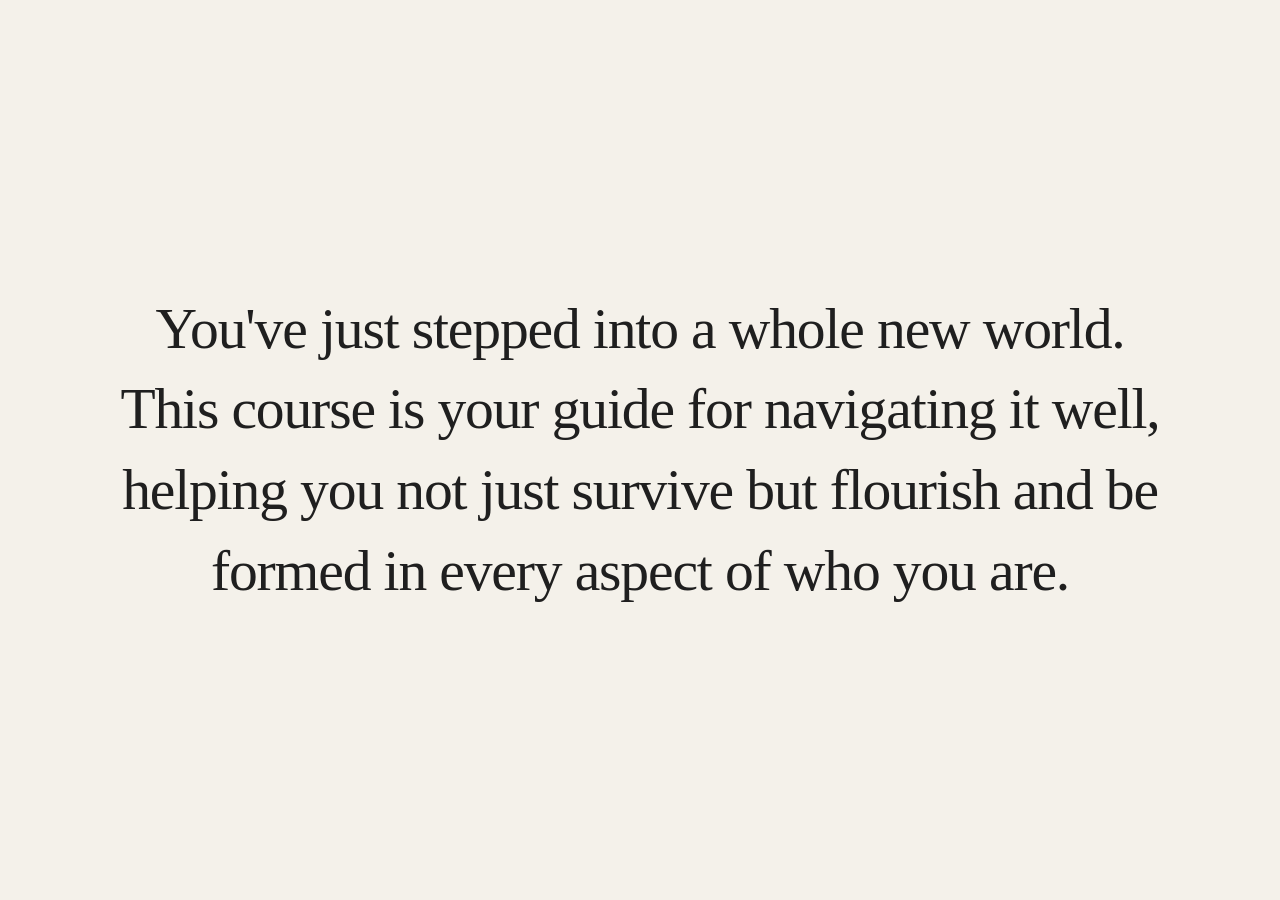
<file: chesterton.html>
<!DOCTYPE html>
<html lang="en">
<head>
<meta charset="UTF-8">
<meta name="viewport" content="width=device-width, initial-scale=1.0">

<title>Course Introduction</title>

<style>
    * {
        box-sizing: border-box;
    }

    html, body {
        margin: 0;
        width: 100%;
        height: 100%;
    }

    body {
        background: #f4f1ea;
        color: #1f1f1f;
        font-family: Georgia, "Times New Roman", serif;

        display: flex;
        align-items: center;
        justify-content: center;

        padding: 8vw;
    }

    .slide {
        max-width: 1500px;
        width: 100%;
        text-align: center;
        cursor: pointer;
        user-select: none;
    }

    .content {
        transition: opacity 0.45s ease;
    }

    .fade-out {
        opacity: 0;
    }

    .intro {
       font-size: clamp(2.2rem, 4.5vw, 5.8rem);
       line-height: 1.4;
       font-weight: 400;

       letter-spacing: -0.02em;
     }

    .quote {
        font-size: clamp(3rem, 7vw, 8rem);
        line-height: 1.12;
        font-weight: 400;
        letter-spacing: -0.03em;
        margin-bottom: 0.6em;
    }

    .attribution {
        font-family: Arial, Helvetica, sans-serif;
        font-size: clamp(1.2rem, 2vw, 2.5rem);
        font-weight: 500;
        letter-spacing: 0.04em;
        text-transform: uppercase;
        color: #777;
    }

    .author {
        color: #333;
    }

    .source {
        font-style: italic;
    }

    .divider {
        margin: 0 0.4em;
        color: #aaa;
    }
</style>
</head>

<body>

<div class="slide" id="slide">

    <div class="content" id="content">

        <div class="intro">
            You've just stepped into a whole new world.
            This course is your guide for navigating it well,
            helping you not just survive but flourish and be
            formed in every aspect of who you are.
        </div>

    </div>

</div>

<script>
    const slide = document.getElementById("slide");
    const content = document.getElementById("content");

    let showingQuote = false;

    const intro = `
        <div class="intro">
            You've just stepped into a whole new world.
            This course is your guide for navigating it well,
            helping you not just survive but flourish and be
            formed in every aspect of who you are.
        </div>
    `;

    const quote = `
        <div class="quote">
            “If a thing is worth doing,<br>
            it is worth doing badly.”
        </div>

        <div class="attribution">
            <span class="author">G.K. Chesterton</span>
            <span class="divider">—</span>
            <span class="source">What’s Wrong with the World</span>
        </div>
    `;

    slide.addEventListener("click", () => {

        content.classList.add("fade-out");

        setTimeout(() => {

            showingQuote = !showingQuote;

            content.innerHTML = showingQuote ? quote : intro;

            content.classList.remove("fade-out");

        }, 450);

    });
</script>

</body>
</html>
</file>
